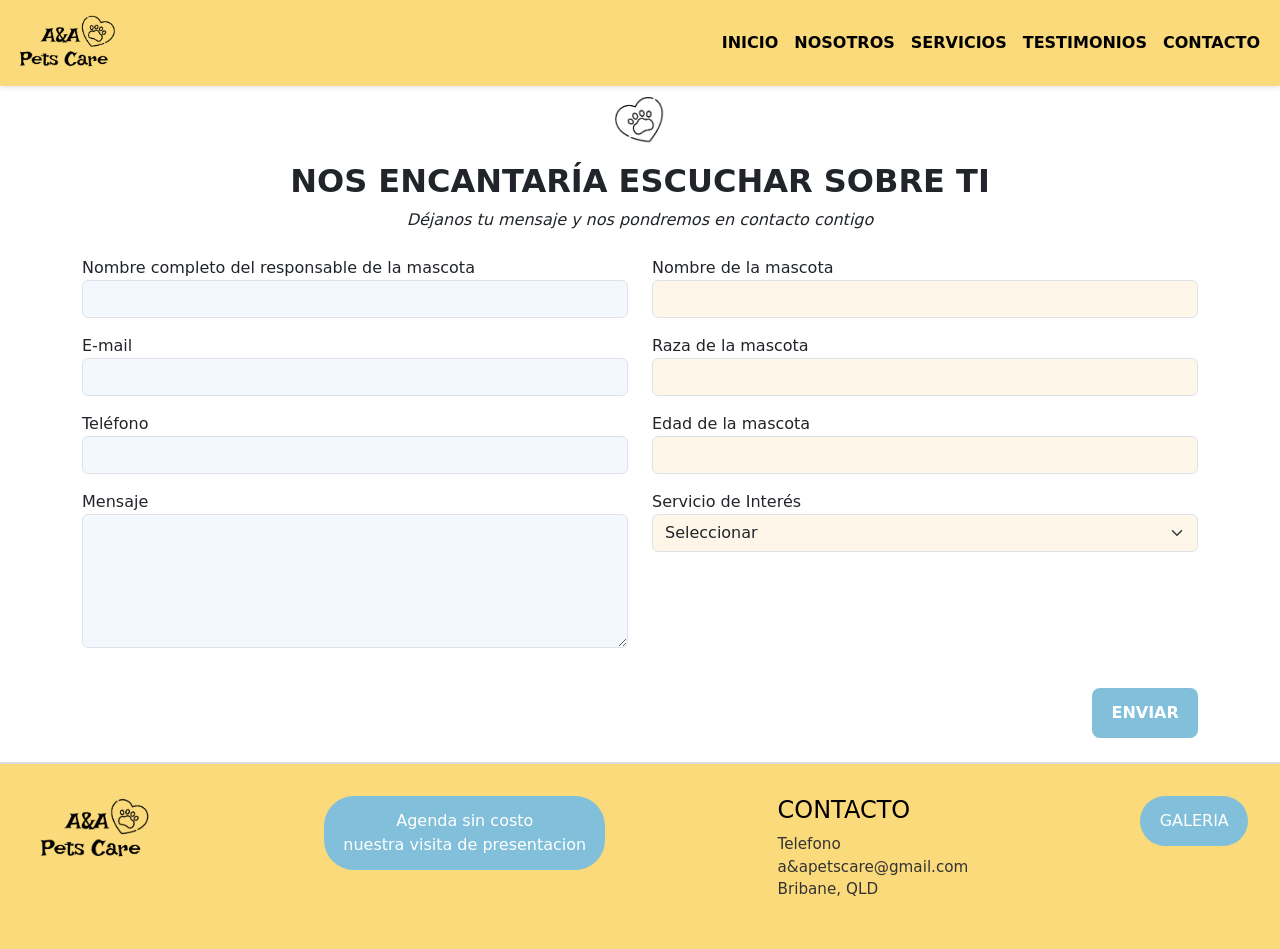
<file: pages/contacto.html>
<!DOCTYPE html>
<html lang="en">
<head>
    <meta charset="UTF-8">
    <meta name="viewport" content="width=device-width, initial-scale=1.0">
    <!-- link de mi bootstraps -->
<link href="https://cdn.jsdelivr.net/npm/bootstrap@5.3.3/dist/css/bootstrap.min.css" rel="stylesheet">
<script src="https://cdn.jsdelivr.net/npm/bootstrap@5.3.3/dist/js/bootstrap.bundle.min.js"></script>
    <!-- link de mi css -->
    <link rel="stylesheet" href="../css/style.css">
    <title>A&A Pets Care-CONTACTO</title>
</head>
<body>
    <header>
        <!-- BOOTSTRAP navbar -->
        <nav class="navbar navbar-expand-md navbar-light bg-warning fixed-top">
            <div class="container-fluid">
            <a class="navbar-brand fw-bold" href="../index.html">
                <img src="../img/marca.png" alt="Logotipo de proyecto pyppetscare" height="30">
            </a>
                <button class="navbar-toggler" type="button" data-bs-toggle="collapse" data-bs-target="#mainNavbar">
                <span class="navbar-toggler-icon"></span>
                </button>
                <div class="collapse navbar-collapse justify-content-end" id="mainNavbar">
                    <ul class="navbar-nav text-center">
                        <li class="nav-item">
                            <a class="nav-link fw-bold" href="../index.html">INICIO</a>
                        </li>
                        <li class="nav-item">
                            <a class="nav-link fw-bold" href="../pages/nosotros.html">NOSOTROS</a>
                        </li>
                        <li class="nav-item">
                            <a class="nav-link fw-bold" href="../pages/servicios.html">SERVICIOS</a>
                        </li>
                        <li class="nav-item">
                            <a class="nav-link fw-bold" href="../pages/testimonios.html">TESTIMONIOS</a>
                        </li>
                        <li class="nav-item">
                            <a class="nav-link fw-bold" href="">CONTACTO</a>
                        </li>
                    </ul>
                </div>
            </div>
        </nav>
    </header>
    <main>
        <!-- etiqueta contenedora,  para formulario -->
        <section class="container mt-5 pt-5">
            <div class="text-center mb-4">
                <img src="../img/huella-marca-white.png" alt="icono de huella" height="50">
                <h2 class="fw-bold mt-3">NOS ENCANTARÍA ESCUCHAR SOBRE TI</h2>
                <p><em>Déjanos tu mensaje y nos pondremos en contacto contigo</em></p>
            </div>
            <form class="row g-4">
        <!-- Columna izquierda (responsiva) -->
            <div class="col-12 col-md-6">
                <div class="form-group mb-3">
                    <label for="nombre">Nombre completo del responsable de la mascota</label>
                    <input type="text" class="form-control" style="background-color: #f3f8ff;" id="nombre" name="nombre">
                </div>
                <div class="form-group mb-3">
                    <label for="email">E-mail</label>
                    <input type="email" class="form-control" style="background-color: #f3f8ff;" id="email" name="email">
                </div>
                <div class="form-group mb-3">
                    <label for="telefono">Teléfono</label>
                    <input type="tel" class="form-control" style="background-color: #f3f8ff;" id="telefono" name="telefono">
                </div>
                <div class="form-group mb-3">
                    <label for="mensaje">Mensaje</label>
                    <textarea class="form-control" rows="5" style="background-color: #f3f8ff;" id="mensaje" name="mensaje"></textarea>
                </div>
            </div>
        <!-- Columna derecha (responsiva) -->
            <div class="col-12 col-md-6">
                <div class="form-group mb-3">
                    <label for="nombreMascota">Nombre de la mascota</label>
                    <input type="text" class="form-control" style="background-color: #fef6e9;" id="nombreMascota" name="nombreMascota">
                </div>
                <div class="form-group mb-3">
                    <label for="raza">Raza de la mascota</label>
                    <input type="text" class="form-control" style="background-color: #fef6e9;" id="raza" name="raza">
                </div>
                <div class="form-group mb-3">
                    <label for="edad">Edad de la mascota</label>
                    <input type="number" min="0" max="50" class="form-control" style="background-color: #fef6e9;" id="edad" name="edad">
                </div>
                <div class="form-group mb-3">
                    <label for="servicio">Servicio de Interés</label>
                <select class="form-select" style="background-color: #fef6e9;" id="servicio" name="servicio">
                    <option value="">Seleccionar</option>
                    <option value="diurno">Cuidado diurno</option>
                    <option value="nocturno">Cuidado nocturno</option>
                    <option value="visita">Visita al hogar</option>
                    <option value="paseo">Paseo para perro</option>
                </select>
                </div>
            </div>
        <!-- Botón enviar -->
            <div class="col-12 text-end">
                <button type="submit" class="boton-contacto">ENVIAR</button>
            </div>
            </form>
        </section>
    </main>
    <br>
    <!-- etiqueta para pie de pagina-->
    <footer>
        <img src="../img/marca.png" alt="Logotipo de proyecto pyppetscare.">
        <button>Agenda sin costo <br>nuestra visita de presentacion</button>
        <div>
            <h4>CONTACTO</h4>
            <p>Telefono <br>a&apetscare@gmail.com <br>Bribane, QLD</p>
        </div>
        <div>
            <a href="../pages/testimonios.html#galeria-de-fotos">
                <button>GALERIA</button>
            </a>
        </div>
    </footer>
</body>
</html>
</file>
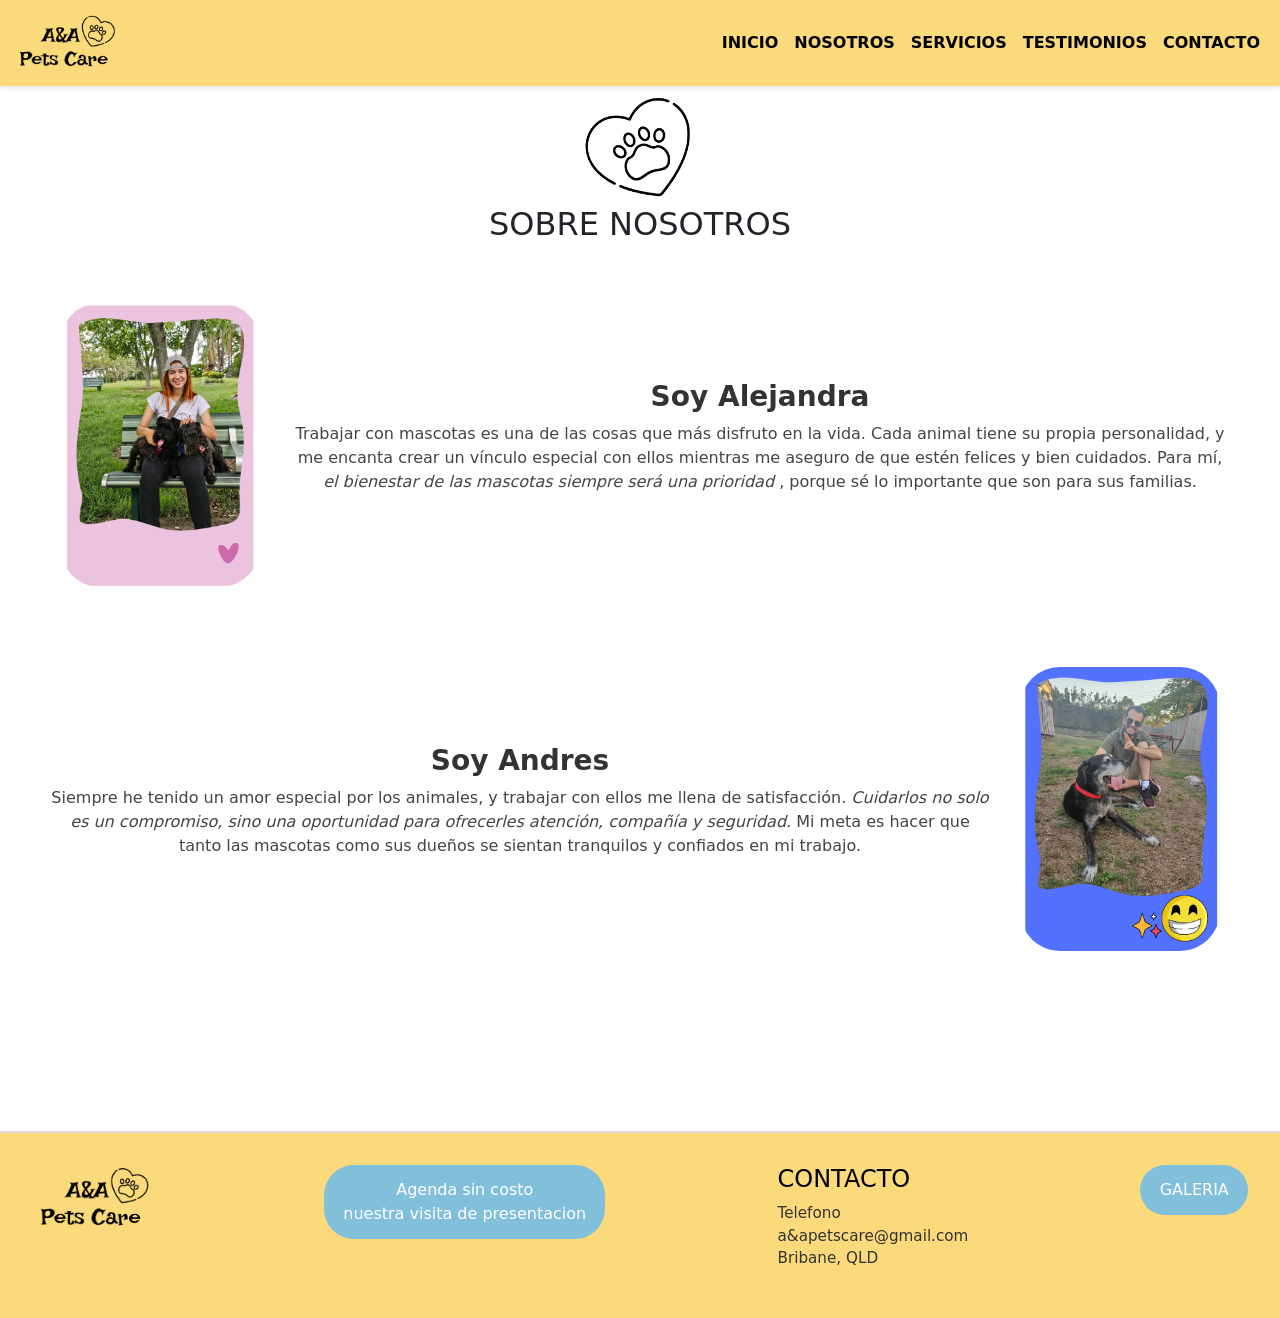
<file: pages/nosotros.html>
<!DOCTYPE html>
<html lang="en">
<head>
    <meta charset="UTF-8">
    <meta name="viewport" content="width=device-width, initial-scale=1.0">
    <!-- link de mi bootstraps -->
<link href="https://cdn.jsdelivr.net/npm/bootstrap@5.3.3/dist/css/bootstrap.min.css" rel="stylesheet">
<script src="https://cdn.jsdelivr.net/npm/bootstrap@5.3.3/dist/js/bootstrap.bundle.min.js"></script>
    <!-- link de mi css -->
    <link rel="stylesheet" href="../css/style.css">
    <title>A&A Pets Care-CONTACTO</title>
</head>
<body>
    <header>
        <!-- BOOTSTRAP navbar -->
        <nav class="navbar navbar-expand-md navbar-light bg-warning fixed-top">
            <div class="container-fluid">
            <a class="navbar-brand fw-bold" href="../index.html">
                <img src="../img/marca.png" alt="Logotipo de proyecto pyppetscare" height="30">
            </a>
                <button class="navbar-toggler" type="button" data-bs-toggle="collapse" data-bs-target="#mainNavbar">
                <span class="navbar-toggler-icon"></span>
                </button>
                <div class="collapse navbar-collapse justify-content-end" id="mainNavbar">
                    <ul class="navbar-nav text-center">
                        <li class="nav-item">
                            <a class="nav-link fw-bold" href="../index.html">INICIO</a>
                        </li>
                        <li class="nav-item">
                            <a class="nav-link fw-bold" href="">NOSOTROS</a>
                        </li>
                        <li class="nav-item">
                            <a class="nav-link fw-bold" href="../pages/servicios.html">SERVICIOS</a>
                        </li>
                        <li class="nav-item">
                            <a class="nav-link fw-bold" href="../pages/testimonios.html">TESTIMONIOS</a>
                        </li>
                        <li class="nav-item">
                            <a class="nav-link fw-bold" href="../pages/contacto.html">CONTACTO</a>
                        </li>
                    </ul>
                </div>
            </div>
        </nav>
    </header>

        <!-- etiqueta contenido principal -->

    <main class="sobre-nosotros">
        <div class="titulo"> 
            <img src="../img/huella-marca-white.png" alt="Icono de huella en un corazon" class="imagen-subtitulos">
            <h2>SOBRE NOSOTROS</h2>
        </div>
        <!-- etiqueta para seccionar la foto y texto de presentacion de las personas de la empresa -->
        <div class="persona-uno">
            <img src="../img/aleja-Presentacion.png" alt="fotografia de una de las cuidadoras">
            <div class="info">
                <h3> <strong>Soy Alejandra</strong></h3>
                <p> Trabajar con mascotas es una de las cosas que más disfruto en la vida. Cada animal tiene su propia personalidad, y me encanta crear un vínculo especial con ellos mientras me aseguro de que estén felices y bien cuidados. Para mí, <em>el bienestar de las mascotas siempre será una prioridad</em> , porque sé lo importante que son para sus familias.</p>
            </div>
        </div>
        <div class="persona-dos"> 
            <img src="../img/andres-presentacion.png" alt="fotografia de uno de los cuidadores">
            <div class="info">
                <h3> <strong> Soy Andres</strong></h3>
                <p>Siempre he tenido un amor especial por los animales, y trabajar con ellos me llena de satisfacción. <em>Cuidarlos no solo es un compromiso, sino una oportunidad para ofrecerles atención, compañía y seguridad.</em> Mi meta es hacer que tanto las mascotas como sus dueños se sientan tranquilos y confiados en mi trabajo.</p>
            </div>
        </div>
    </main>
    <br>

    <!-- etiqueta para pie de pagina-->
    <footer>
        <img src="../img/marca.png" alt="Logotipo de proyecto pyppetscare.">
        <a href="../pages/contacto.html">
        <button>Agenda sin costo <br>nuestra visita de presentacion</button>
        </a>
        <div>
            <h4>CONTACTO</h4>
            <p>Telefono <br>a&apetscare@gmail.com <br>Bribane, QLD</p>
        </div>
        <div>
            <a href="../pages/testimonios.html#galeria-de-fotos">
                <button>GALERIA</button>
            </a>
        </div>
    </footer>
</body>
</html>
</file>
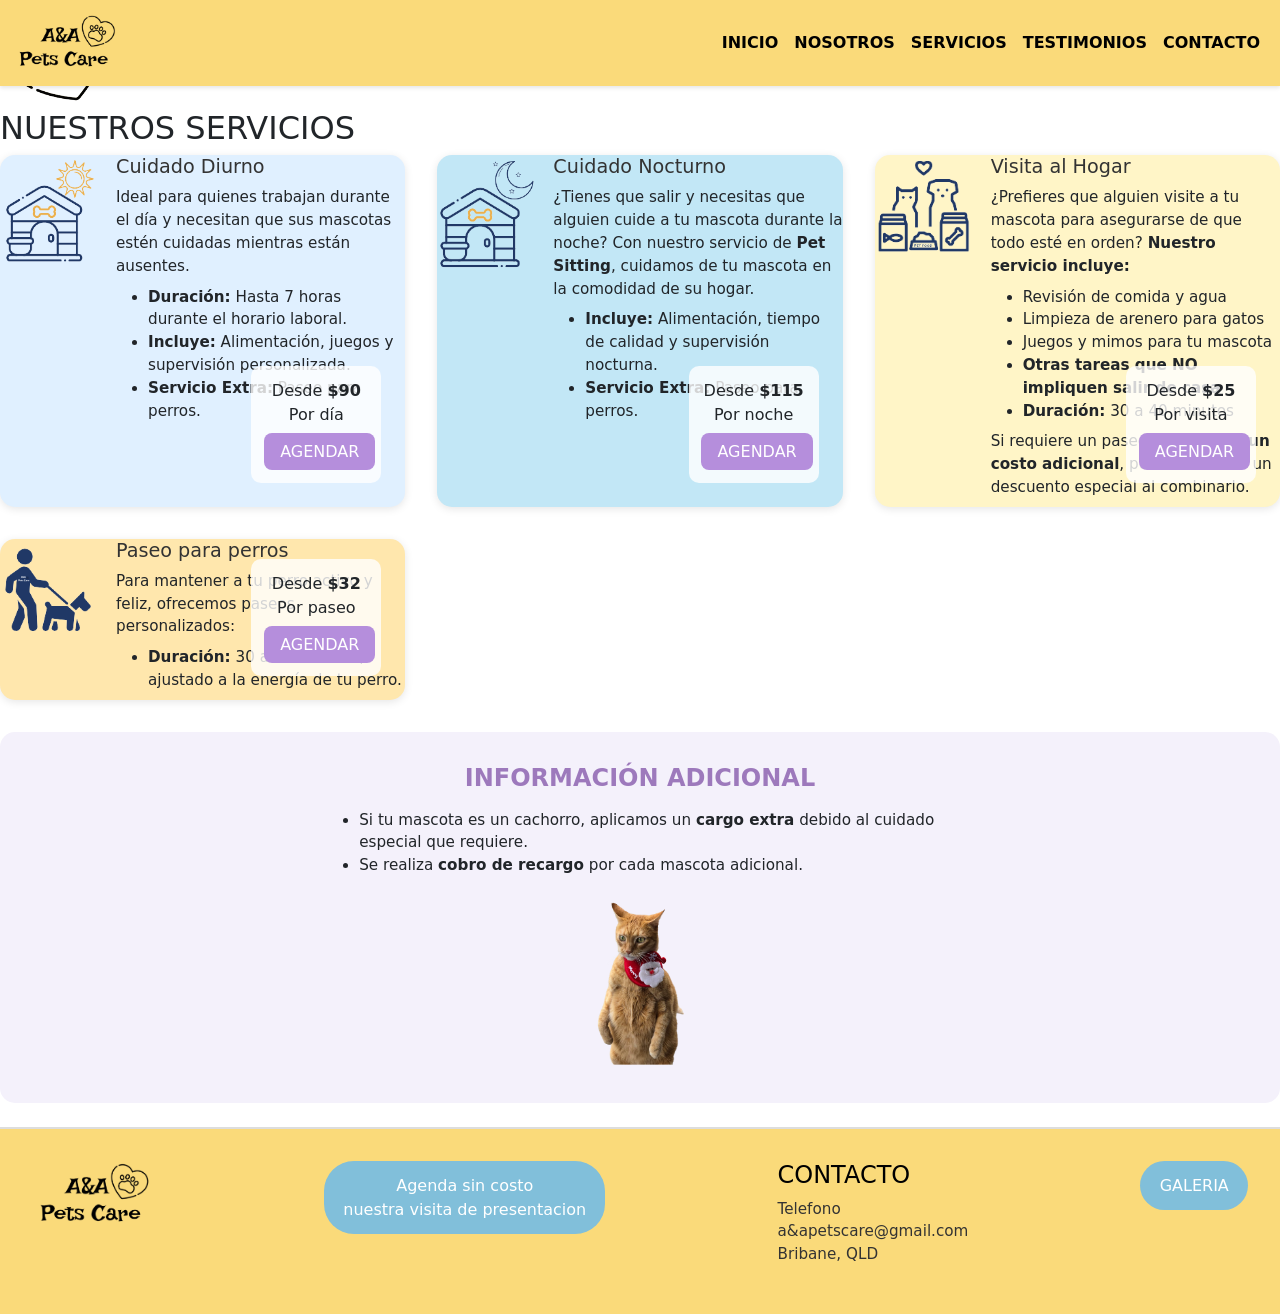
<file: pages/servicios.html>
<!DOCTYPE html>
<html lang="en">
<head>
    <meta charset="UTF-8">
    <meta name="viewport" content="width=device-width, initial-scale=1.0">
    <!-- link de mi bootstraps -->
<link href="https://cdn.jsdelivr.net/npm/bootstrap@5.3.3/dist/css/bootstrap.min.css" rel="stylesheet">
<script src="https://cdn.jsdelivr.net/npm/bootstrap@5.3.3/dist/js/bootstrap.bundle.min.js"></script>
    <!-- link de mi css -->
    <link rel="stylesheet" href="../css/style.css">
    <title>A&A Pets Care-CONTACTO</title>
</head>
<body>
    <header>
        <!-- BOOTSTRAP navbar -->
        <nav class="navbar navbar-expand-md navbar-light bg-warning fixed-top">
            <div class="container-fluid">
            <a class="navbar-brand fw-bold" href="../index.html">
                <img src="../img/marca.png" alt="Logotipo de proyecto pyppetscare" height="30">
            </a>
                <button class="navbar-toggler" type="button" data-bs-toggle="collapse" data-bs-target="#mainNavbar">
                <span class="navbar-toggler-icon"></span>
                </button>
                <div class="collapse navbar-collapse justify-content-end" id="mainNavbar">
                    <ul class="navbar-nav text-center">
                        <li class="nav-item">
                            <a class="nav-link fw-bold" href="../index.html">INICIO</a>
                        </li>
                        <li class="nav-item">
                            <a class="nav-link fw-bold" href="../pages/nosotros.html">NOSOTROS</a>
                        </li>
                        <li class="nav-item">
                            <a class="nav-link fw-bold" href="">SERVICIOS</a>
                        </li>
                        <li class="nav-item">
                            <a class="nav-link fw-bold" href="../pages/testimonios.html">TESTIMONIOS</a>
                        </li>
                        <li class="nav-item">
                            <a class="nav-link fw-bold" href="../pages/contacto.html">CONTACTO</a>
                        </li>
                    </ul>
                </div>
            </div>
        </nav>
    </header>

    <main>
        <section class="bloque-servicios">
            <div class="titulo-servicios">
                <img src="../img/huella-marca-white.png" alt="Icono huella" class="imagen-subtitulos">
                <h2>NUESTROS SERVICIOS</h2>
            </div>
            <div class="grid-servicios">
            <!-- Servicio 1 -->
            <div class="servicio servicio-uno">
                <img src="../img/cuidado-diurno.png" alt="Casa con sol - cuidado diurno">
                <div>
                    <h3>Cuidado Diurno</h3>
                    <p>Ideal para quienes trabajan durante el día y necesitan que sus mascotas estén cuidadas mientras están ausentes.</p>
                    <ul>
                        <li><strong>Duración:</strong> Hasta 7 horas durante el horario laboral.</li>
                        <li><strong>Incluye:</strong> Alimentación, juegos y supervisión personalizada.</li>
                        <li><strong>Servicio Extra:</strong> Paseo para perros.</li>
                    </ul>
                    <div class="price">
                        <span>Desde</span>
                        <strong>$90</strong>
                        <span>Por día</span>
                        <a href="#">AGENDAR</a>
                    </div>
                </div>
            </div>

            <!-- Servicio 2 -->
            <div class="servicio servicio-dos">
                <img src="../img/cuidado-nocturno.png" alt="Casa con luna - cuidado nocturno">
                <div>
                    <h3>Cuidado Nocturno</h3>
                    <p>¿Tienes que salir y necesitas que alguien cuide a tu mascota durante la noche? Con nuestro servicio de <strong>Pet Sitting</strong>, cuidamos de tu mascota en la comodidad de su hogar.</p>
                    <ul>
                        <li><strong>Incluye:</strong> Alimentación, tiempo de calidad y supervisión nocturna.</li>
                        <li><strong>Servicio Extra:</strong> Paseo para perros.</li>
                    </ul>
                    <div class="price">
                        <span>Desde</span>
                        <strong>$115</strong>
                        <span>Por noche</span>
                        <a href="#">AGENDAR</a>
                    </div>
                </div>
            </div>

            <!-- Servicio 3 -->
            <div class="servicio servicio-tres">
                <img src="../img/visita-rapida.png" alt="Visita a domicilio - gato y perro">
                <div>
                    <h3>Visita al Hogar</h3>
                    <p>¿Prefieres que alguien visite a tu mascota para asegurarse de que todo esté en orden? <strong>Nuestro servicio incluye:</strong></p>
                    <ul>
                        <li>Revisión de comida y agua</li>
                        <li>Limpieza de arenero para gatos</li>
                        <li>Juegos y mimos para tu mascota</li>
                        <li><strong>Otras tareas que NO impliquen salir de casa</strong></li>
                        <li><strong>Duración:</strong> 30 a 40 minutos</li>
                    </ul>
                        <p>Si requiere un paseo, <strong>este tiene un costo adicional</strong>, pero ofrecemos un descuento especial al combinarlo.</p>
                    <div class="price">
                        <span>Desde</span>
                        <strong>$25</strong>
                        <span>Por visita</span>
                        <a href="#">AGENDAR</a>
                    </div>
                </div>
            </div>

            <!-- Servicio 4 -->
            <div class="servicio servicio-cuatro">
                <img src="../img/servicio-de-paseo.png" alt="Persona paseando perro">
                <div>
                    <h3>Paseo para perros</h3>
                    <p>Para mantener a tu perro activo y feliz, ofrecemos paseos personalizados:</p>
                    <ul>
                        <li><strong>Duración:</strong> 30 a 45 minutos, ajustado a la energía de tu perro.</li>
                    </ul>
                    <div class="price">
                        <span>Desde</span>
                        <strong>$32</strong>
                        <span>Por paseo</span>
                        <a href="#">AGENDAR</a>
                    </div>
                </div>
            </div>
        </div>

            <div class="info-adicional">
                <h4><strong>INFORMACIÓN ADICIONAL</strong></h4>
                <ul>
                    <li>Si tu mascota es un cachorro, aplicamos un <strong>cargo extra</strong> debido al cuidado especial que requiere.</li>
                    <li>Se realiza <strong>cobro de recargo</strong> por cada mascota adicional.</li>
                </ul>
                <img src="../img/Informacion.png" alt="Icono informativo">
            </div>
        </section>
    </main>
    <br>

        <!-- etiqueta para pie de pagina-->
    <footer>
            <img src="../img/marca.png" alt="Logotipo de proyecto pyppetscare.">
        <a href="../pages/contacto.html">
        <button>Agenda sin costo <br>nuestra visita de presentacion</button>
        </a>
        <div>
            <h4>CONTACTO</h4>
            <p>Telefono <br>a&apetscare@gmail.com <br>Bribane, QLD</p>
        </div>
        <div>
            <a href="../pages/testimonios.html#galeria-de-fotos">
                <button>GALERIA</button>
            </a>
        </div>
    </footer>
</body>
</html>
</file>
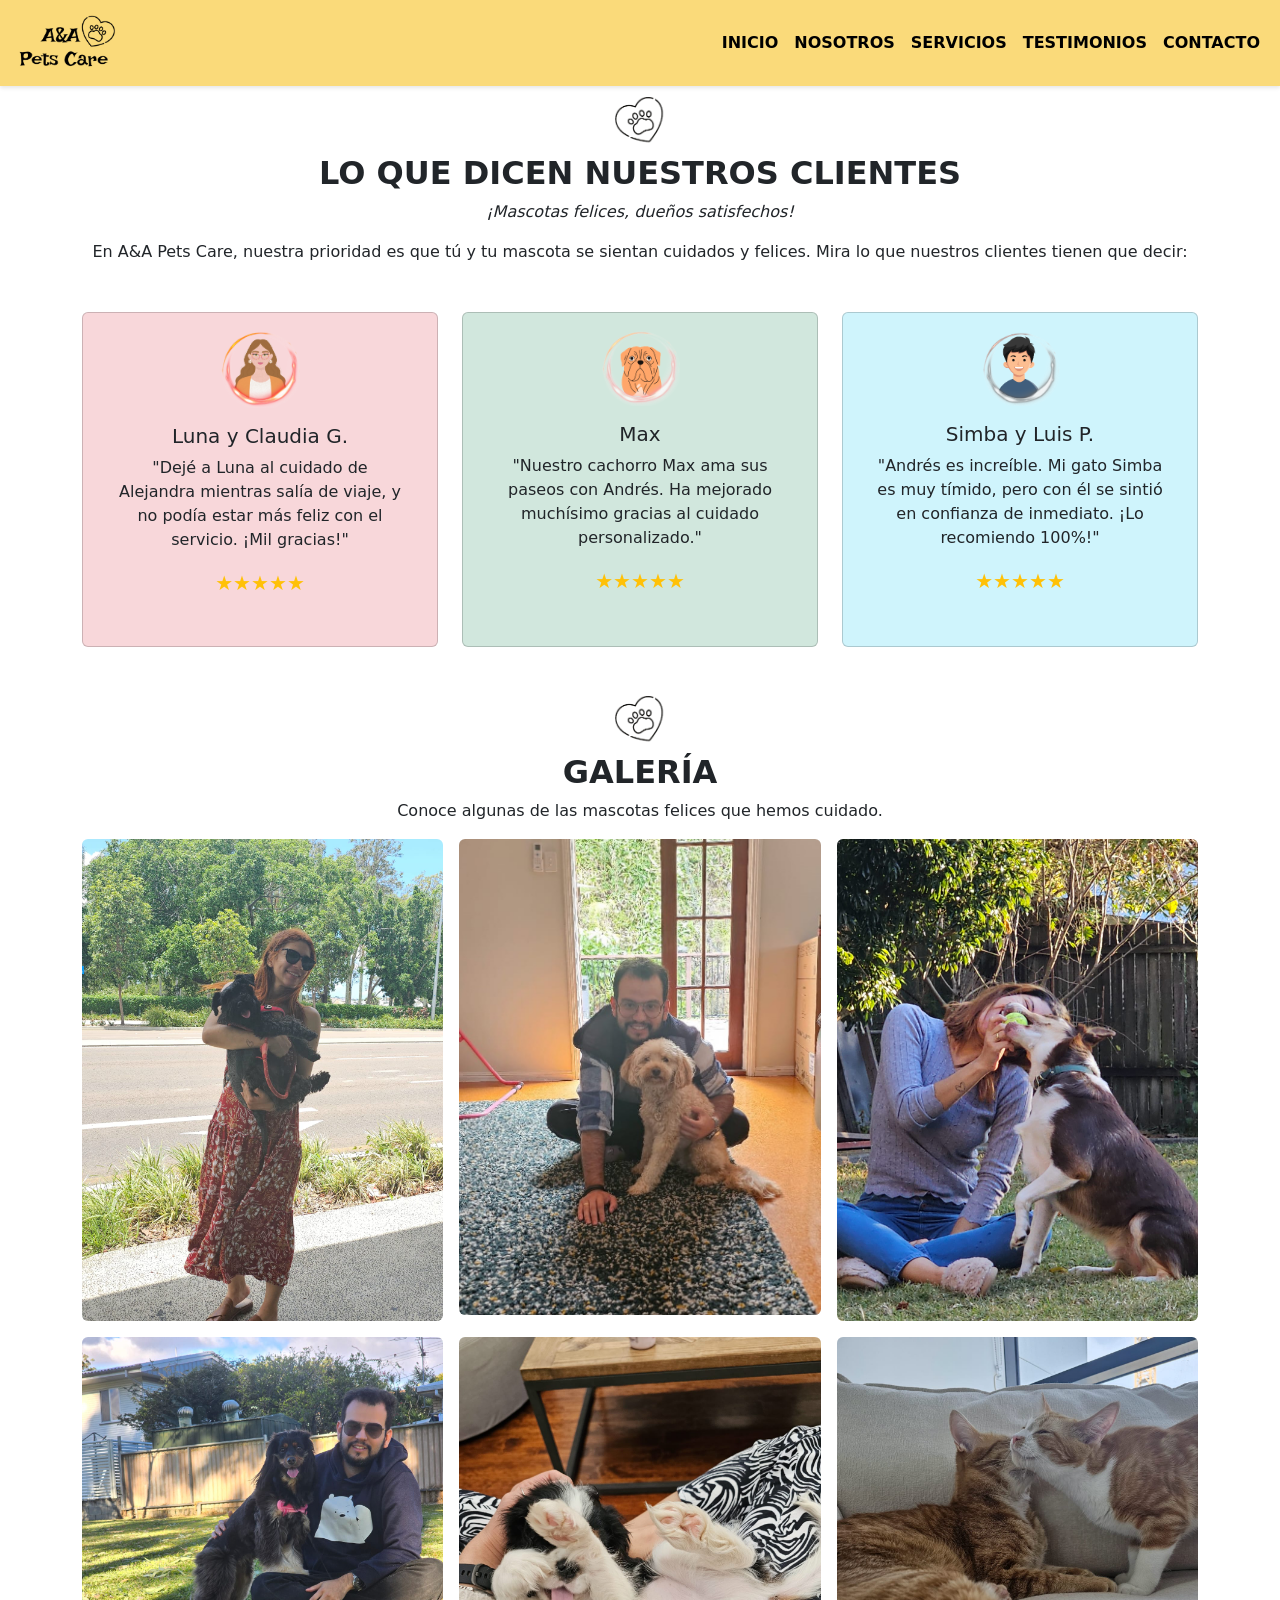
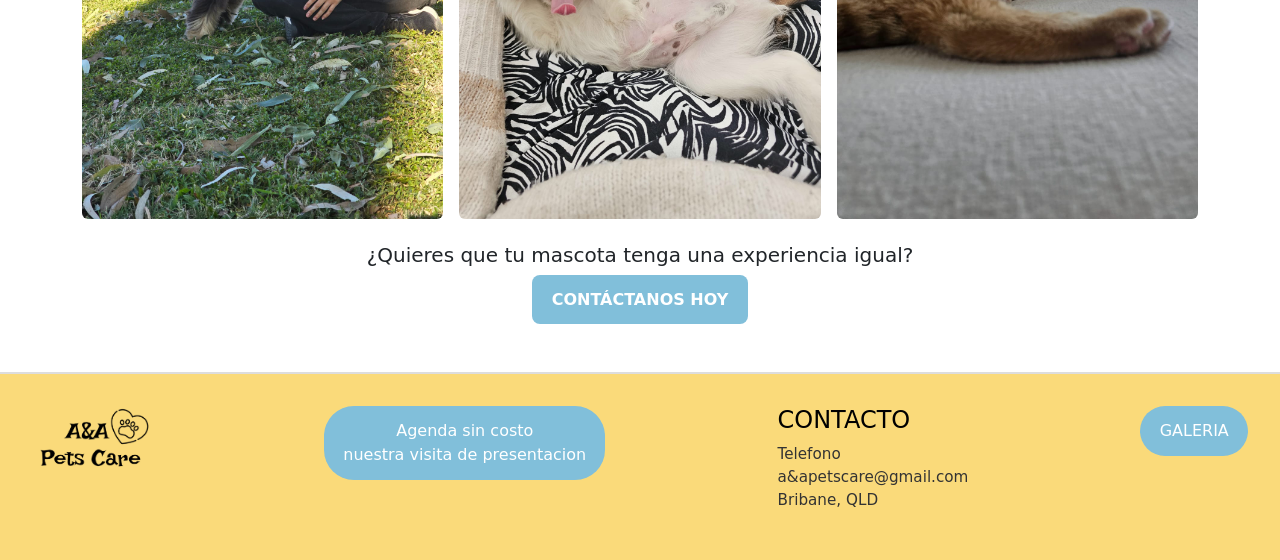
<file: pages/testimonios.html>
<!DOCTYPE html>
<html lang="en">
<head>
    <meta charset="UTF-8">
    <meta name="viewport" content="width=device-width, initial-scale=1.0">
    <!-- link de mi bootstraps -->
<link href="https://cdn.jsdelivr.net/npm/bootstrap@5.3.3/dist/css/bootstrap.min.css" rel="stylesheet">
<script src="https://cdn.jsdelivr.net/npm/bootstrap@5.3.3/dist/js/bootstrap.bundle.min.js"></script>
    <!-- link de mi css -->
    <link rel="stylesheet" href="../css/style.css">
    <title>A&A Pets Care-CONTACTO</title>
</head>
<body>
    <header>
        <!-- BOOTSTRAP navbar -->
        <nav class="navbar navbar-expand-md navbar-light bg-warning fixed-top">
            <div class="container-fluid">
            <a class="navbar-brand fw-bold" href="../index.html">
                <img src="../img/marca.png" alt="Logotipo de proyecto pyppetscare" height="30">
            </a>
                <button class="navbar-toggler" type="button" data-bs-toggle="collapse" data-bs-target="#mainNavbar">
                <span class="navbar-toggler-icon"></span>
                </button>
                <div class="collapse navbar-collapse justify-content-end" id="mainNavbar">
                    <ul class="navbar-nav text-center">
                        <li class="nav-item">
                            <a class="nav-link fw-bold" href="../index.html">INICIO</a>
                        </li>
                        <li class="nav-item">
                            <a class="nav-link fw-bold" href="../pages/nosotros.html">NOSOTROS</a>
                        </li>
                        <li class="nav-item">
                            <a class="nav-link fw-bold" href="../pages/servicios.html">SERVICIOS</a>
                        </li>
                        <li class="nav-item">
                            <a class="nav-link fw-bold" href="">TESTIMONIOS</a>
                        </li>
                        <li class="nav-item">
                            <a class="nav-link fw-bold" href="../pages/contacto.html">CONTACTO</a>
                        </li>
                    </ul>
                </div>
            </div>
        </nav>
    </header>
<!--  seccion para poner testimonios de los clientes -->
<main class="container py-5 mt-5">
    <!-- Testimonios -->
    <div class="text-center mb-5">
        <img src="../img/huella-marca-white.png" alt="Icono huella en un corazón" class="mb-2" height="50">
        <h2 class="fw-bold">LO QUE DICEN NUESTROS CLIENTES</h2>
        <p><em>¡Mascotas felices, dueños satisfechos!</em></p>
        <p>En A&A Pets Care, nuestra prioridad es que tú y tu mascota se sientan cuidados y felices. Mira lo que nuestros clientes tienen que decir:</p>
    </div>
    <div class="row text-center justify-content-center g-4">
        <div class="col-md-4">
            <div class="card bg-danger-subtle p-3 h-100">
            <img src="../img/avatar-mujer.png" class="card-img-top mx-auto" style="width: 80px;" alt="avatar">
                <div class="card-body">
                <h5 class="card-title">Luna y Claudia G.</h5>
                <p class="card-text">"Dejé a Luna al cuidado de Alejandra mientras salía de viaje, y no podía estar más feliz con el servicio. ¡Mil gracias!"</p>
                <p class="text-warning fs-5">★★★★★</p>
                </div>
            </div>
        </div>
        <div class="col-md-4">
            <div class="card bg-success-subtle p-3 h-100">
                <img src="../img/avatar-max.png" class="card-img-top mx-auto" style="width: 80px;" alt="avatar">
                <div class="card-body">
                    <h5 class="card-title">Max</h5>
                    <p class="card-text">"Nuestro cachorro Max ama sus paseos con Andrés. Ha mejorado muchísimo gracias al cuidado personalizado."</p>
                    <p class="text-warning fs-5">★★★★★</p>
                </div>
            </div>
        </div>
        <div class="col-md-4">
            <div class="card bg-info-subtle p-3 h-100">
                <img src="../img/avatar-hombre.png" class="card-img-top mx-auto" style="width: 80px;" alt="avatar">
                <div class="card-body">
                    <h5 class="card-title">Simba y Luis P.</h5>
                    <p class="card-text">"Andrés es increíble. Mi gato Simba es muy tímido, pero con él se sintió en confianza de inmediato. ¡Lo recomiendo 100%!"</p>
                    <p class="text-warning fs-5">★★★★★</p>
                </div>
            </div>
        </div>
    </div>
<!-- Galería -->
    <section class="text-center mt-5" id="galeria-de-fotos">
        <img src="../img/huella-marca-white.png" alt="Icono huella en un corazón" height="50">
        <h2 class="fw-bold mt-2">GALERÍA</h2>
        <p>Conoce algunas de las mascotas felices que hemos cuidado.</p>
        <div class="row g-3">
            <div class="col-6 col-md-4">
                <img src="../img/imagen-galeria-uno.jpg" class="img-fluid rounded" alt="foto galería">
            </div>
            <div class="col-6 col-md-4">
                <img src="../img/imagen-galeria-dos.jpg" class="img-fluid rounded" alt="foto galería">
            </div>
            <div class="col-6 col-md-4">
                <img src="../img/imagen-galeria-tres.jpg" class="img-fluid rounded" alt="foto galería">
            </div>
            <div class="col-6 col-md-4">
                <img src="../img/imagen-galeria-cuatro.jpg" class="img-fluid rounded" alt="foto galería">
            </div>
            <div class="col-6 col-md-4">
                <img src="../img/imagen-galeria-cinco.jpg" class="img-fluid rounded" alt="foto galería">
            </div>
            <div class="col-6 col-md-4">
                <img src="../img/imagen-galeria-seis.jpg" class="img-fluid rounded" alt="foto galería">
            </div>
        </div>
    <!-- Botón final -->
    <div class="mt-4">
        <h5>¿Quieres que tu mascota tenga una experiencia igual?</h5>
        <a href="../pages/contacto.html" class="boton-contacto">CONTÁCTANOS HOY</a>
    </div>
    </section>
</main>

    <!-- etiqueta para pie de pagina-->
    <footer>
        <img src="../img/marca.png" alt="Logotipo de proyecto pyppetscare.">
        <a href="../pages/contacto.html">
        <button>Agenda sin costo <br>nuestra visita de presentacion</button>
        </a>
        <div>
            <h4>CONTACTO</h4>
            <p>Telefono <br>a&apetscare@gmail.com <br>Bribane, QLD</p>
        </div>
        <div>
            <a href="../pages/testimonios.html#galeria-de-fotos">
                <button>GALERIA</button>
            </a>
        </div>
    </footer>
</body>
</html>
</file>
<file: css/style.css>
.producto-index, .seccion-productos h2 {
  transition: transform 0.3s;
}
.producto-index:hover, .seccion-productos h2:hover {
  transform: scale(1.05);
}

.boton-contacto {
  background-color: #81bfda;
  color: white;
  border: none;
  padding: 0.8rem 1.2rem;
  font-weight: bold;
  border-radius: 8px;
  text-decoration: none;
  transition: background-color 0.3s ease;
  display: inline-block;
  font-size: 1rem;
}
.boton-contacto:hover {
  background-color: rgba(189, 91, 219, 0.7137254902);
}

.navbar {
  background-color: #fada7a !important;
  box-shadow: 0 2px 4px rgba(0, 0, 0, 0.1);
}
.navbar .navbar-brand img {
  height: 60px;
}
.navbar .navbar-nav .nav-link {
  font-weight: bold;
  color: black;
}
.navbar .navbar-nav .nav-link:hover {
  color: #333;
}
@media (max-width: 768px) {
  .navbar .navbar-nav {
    text-align: center;
    padding-bottom: 1rem;
  }
  .navbar .navbar-nav .nav-item {
    padding: 0.5rem 0;
  }
}

.hero {
  display: flex;
  flex-wrap: wrap;
  align-items: center;
  justify-content: space-between;
  gap: 2rem;
  padding: 6rem 2rem;
  min-height: 80vh;
}
.hero .text,
.hero .image {
  flex: 1 1 100%;
  text-align: center;
}
.hero .text {
  width: 50%;
  color: #7E5CAD;
  display: flex;
  flex-direction: column;
  font-size: 26px;
  justify-content: center;
  text-align: left;
}
.hero h1 {
  font-size: 2.5em;
  line-height: 1.2;
  margin-bottom: 10px;
}
.hero .subtitle {
  font-size: 1em;
  color: black;
  margin-bottom: 15px;
  background: none;
  padding: 0;
  display: block;
}
.hero .cta-button {
  background-color: #81bfda;
  color: white;
  border: none;
  padding: 15px 20px;
  font-size: 20px;
  font-weight: bold;
  cursor: pointer;
  border-radius: 5px;
  margin-top: 2rem;
  align-self: flex-start;
}
.hero .image {
  max-width: 450px;
  width: 45%;
  height: auto;
  margin: 0 auto;
  text-align: center;
}
.hero img {
  max-width: 100%;
  height: auto;
  border-radius: 1rem;
  object-fit: cover;
  image-rendering: auto;
}
@media (min-width: 768px) {
  .hero .text,
  .hero .image {
    flex: 1;
    text-align: left;
  }
}

.presentacion-container {
  display: flex;
  flex-direction: column;
  align-items: center;
  justify-content: center;
  flex-direction: column-reverse;
  gap: 1.5rem;
  padding: 2rem;
}
.presentacion-container video {
  width: 100%;
  max-width: 600px;
  border-radius: 10px;
}

.presentacion {
  font-size: 1.1rem;
  color: #3f2b16;
  text-align: justify;
}

.sobre-nosotros {
  padding: 6rem 0rem;
  max-width: 1200px;
  margin: 0 auto;
}
.sobre-nosotros .titulo {
  text-align: center;
  margin-bottom: 40px;
}
.sobre-nosotros .persona-uno,
.sobre-nosotros .persona-dos {
  display: flex;
  align-items: center;
  margin-bottom: 40px;
  flex-wrap: wrap;
}
.sobre-nosotros .persona-uno img,
.sobre-nosotros .persona-dos img {
  width: 200px;
  border-radius: 40px;
  margin: 20px;
}
.sobre-nosotros .persona-uno .info,
.sobre-nosotros .persona-dos .info {
  flex: 1;
  padding: 10px;
  text-align: center;
}
.sobre-nosotros .persona-uno .info h3,
.sobre-nosotros .persona-dos .info h3 {
  margin-top: 0;
  color: #333;
}
.sobre-nosotros .persona-uno .info p,
.sobre-nosotros .persona-dos .info p {
  color: #444;
  line-height: 1.5;
}
.sobre-nosotros .persona-dos {
  flex-direction: row-reverse;
}

@media screen and (max-width: 768px) {
  .sobre-nosotros .persona-uno,
  .sobre-nosotros .persona-dos {
    flex-direction: column;
    text-align: center;
  }
  .sobre-nosotros .persona-uno .info,
  .sobre-nosotros .persona-dos .info {
    text-align: center;
  }
}
.seccion-productos {
  text-align: center;
}
.seccion-productos .imagen-subtitulos {
  max-width: 60px;
  height: auto;
  object-fit: contain;
}
.productos {
  display: grid;
  grid-template-columns: repeat(auto-fit, minmax(200px, 1fr));
  gap: 1rem;
  padding: 2rem 1rem;
}

.producto-index {
  text-align: center;
  border-radius: 10px;
  padding: 1.5rem;
  box-shadow: 0 2px 5px rgba(8, 8, 8, 0.1);
  background: #fff;
}
.producto-index img {
  max-width: 120px;
  height: auto;
  object-fit: contain;
  margin-bottom: 10px;
}
.producto-index p {
  font-size: 16px;
  font-weight: bold;
  margin: 0;
}

.grid-servicios {
  display: grid;
  grid-template-columns: repeat(auto-fit, minmax(300px, 1fr));
  gap: 2rem;
  margin-bottom: 2rem;
}

.servicio {
  background-color: #fff;
  border-radius: 15px;
  display: flex;
  flex-direction: row;
  gap: 1rem;
  position: relative;
  box-shadow: 0 2px 8px rgba(0, 0, 0, 0.1);
  align-items: flex-start;
  text-align: left;
}
.servicio img {
  width: 100px;
  flex-shrink: 0;
}
.servicio h3 {
  font-size: 1.2rem;
  color: #333;
  margin-bottom: 0.5rem;
}
.servicio p, .servicio ul {
  font-size: 0.95rem;
  margin: 0.5rem 0;
}
.servicio .price {
  background-color: rgba(255, 255, 255, 0.8);
  padding: 0.8rem;
  border-radius: 10px;
  text-align: center;
  position: absolute;
  right: 1.5rem;
  bottom: 1.5rem;
  max-width: 130px;
}
.servicio .price a {
  display: inline-block;
  margin-top: 0.4rem;
  padding: 0.4rem 1rem;
  background-color: #b58edc;
  color: white;
  border-radius: 8px;
  text-decoration: none;
}
.servicio .price a:hover {
  background-color: #9e72c9;
}

@media (max-width: 768px) {
  .servicio {
    flex-direction: column;
    align-items: center;
    text-align: center;
  }
  .servicio .price {
    position: static;
    margin-top: 1rem;
    max-width: 100%;
  }
}
.servicio-uno {
  background-color: #e0f0ff;
}

.servicio-dos {
  background-color: #c2e7f6;
}

.servicio-tres {
  background-color: #fff5c7;
}

.servicio-cuatro {
  background-color: #ffe7ad;
}

.info-adicional {
  padding: 2rem;
  background-color: #f4f1fb;
  border-radius: 15px;
  text-align: center;
}
.info-adicional h4 {
  color: #9d79bc;
  margin-bottom: 1rem;
}
.info-adicional img {
  width: 100px;
  margin-top: 1rem;
}
.info-adicional ul {
  text-align: left;
  max-width: 600px;
  margin: 0 auto;
  font-size: 0.95rem;
  padding-left: 1.2rem;
}

footer {
  background-color: #fada7a;
  display: flex;
  flex-direction: row;
  flex-wrap: wrap;
  align-items: flex-start;
  justify-content: space-between;
  width: 100%;
  padding: 2rem;
  text-align: left;
  gap: 2rem;
  border-top: 2px solid #ddd;
}
footer img {
  max-width: 120px;
  height: auto;
  object-fit: contain;
}
footer button {
  background-color: #81bfda;
  color: white;
  padding: 0.8rem 1.2rem;
  border: none;
  border-radius: 30px;
  font-size: 1rem;
  cursor: pointer;
}
footer button:hover {
  background-color: rgba(189, 91, 219, 0.7137254902);
}
footer div {
  max-width: 250px;
}
footer div h4 {
  margin-bottom: 0.5rem;
  color: #000000;
}
footer div p {
  font-size: 0.95rem;
  color: #333;
}
@media (max-width: 600px) {
  footer {
    flex-direction: column;
    align-items: center;
    text-align: center;
  }
  footer img {
    margin-bottom: 1rem;
  }
  footer button {
    width: 90%;
    max-width: 300px;
  }
  footer div {
    width: 100%;
  }
}

/*# sourceMappingURL=style.css.map */
</file>
